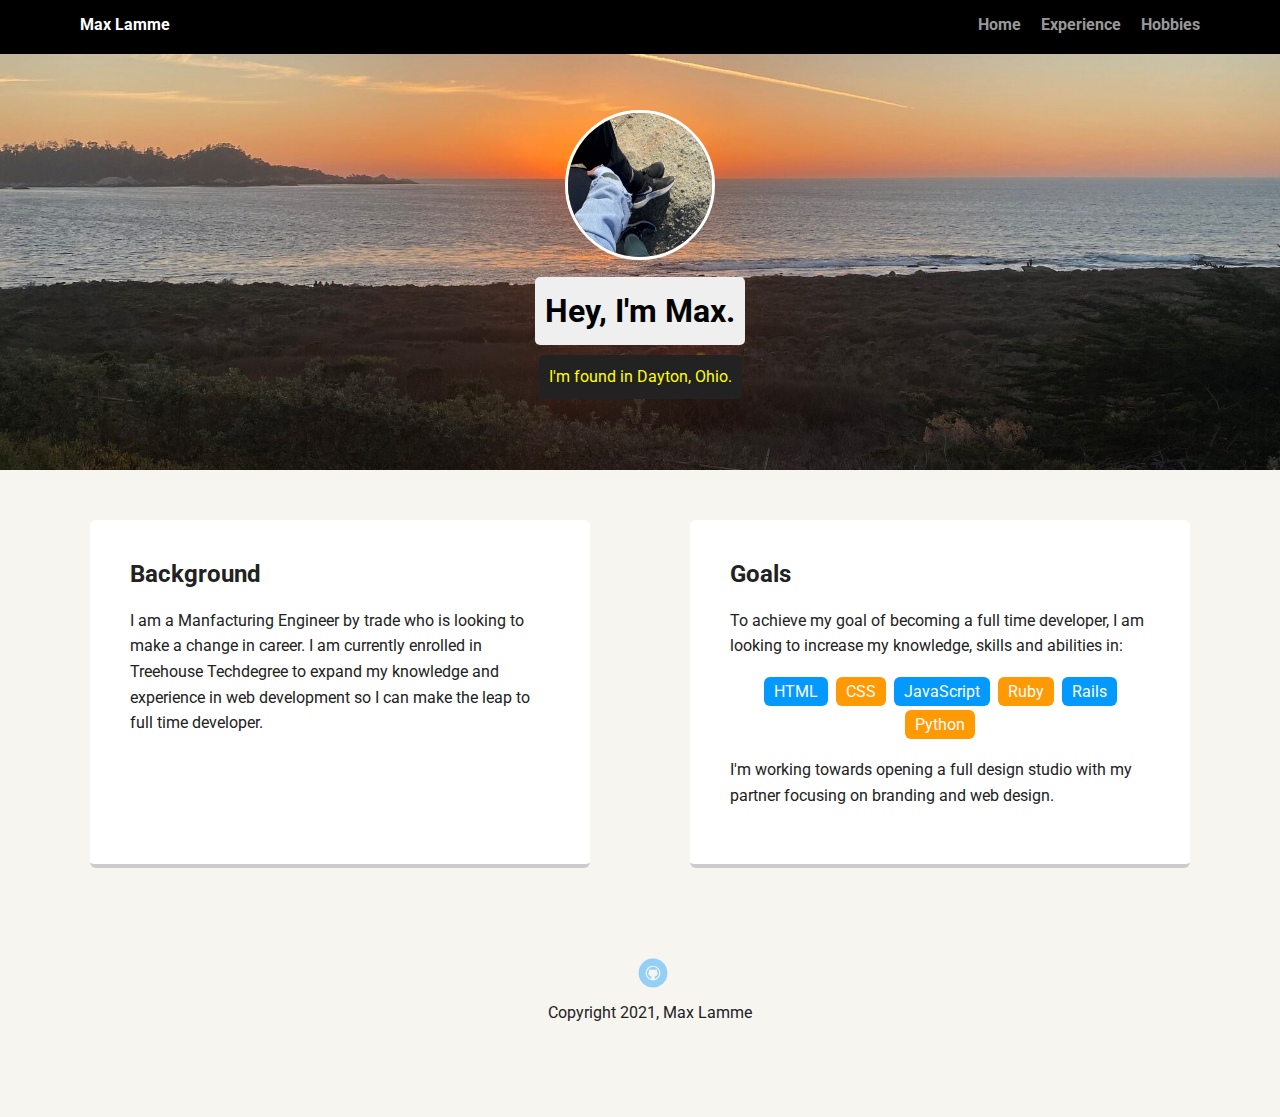
<file: index.html>
<!doctype html>
<html lang="en">
<head>
  <meta charset="utf-8">
  <title>Max Lamme's Profile</title>
  <meta name="viewport" content="width=device-width, initial-scale=1.0">
  <link rel="stylesheet" href="styles.css">
  <link href="https://fonts.googleapis.com/css?family=Muli%7CRoboto:400,300,500,700,900" rel="stylesheet"></head>
  <body>

    <div class="main-nav">
        <ul class="nav">
          <li class="name">Max Lamme</li>
          <li><a href="index.html">Home</a></li>
          <li><a href="experience.html">Experience</a></li>
          <li><a href="hobbies.html">Hobbies</a></li>
        </ul>
    </div>

    <header>
      <img src="images/me.jpg" alt="Image of Max" class="profile-image">
      <h1 class="tag name">Hey, I'm Max.</h1>
      <p class="tag location">I'm found in Dayton, Ohio.</p>
    </header>

    <main class="flex">
      <div class="card">
        <h2>Background</h2>
        <p>I am a Manfacturing Engineer by trade who is looking to make a change in career. I am currently enrolled in Treehouse Techdegree to expand my knowledge and experience in web development so I can make the leap to full time developer.</p>
      </div> 

      <div class="card">
        <h2>Goals</h2>
        <p>To achieve my goal of becoming a full time developer, I am looking to increase my knowledge, skills and abilities in:</p>
        <ul class="skills">
          <li>HTML</li>
          <li>CSS</li>
          <li>JavaScript</li>
          <li>Ruby</li>
          <li>Rails</li>
          <li>Python
          </li>
        </ul>
        <p>I'm working towards opening a full design studio with my partner focusing on branding and web design.</p>
      </div> 

    </main>
    <footer>
      <ul>
        <li><a href="https://github.com/Lammemr" class="social github">Github</a></li>
      </ul>
      <p class="copyright">Copyright 2021, Max Lamme</p>
    </footer>
  </body>
  </html>
</file>
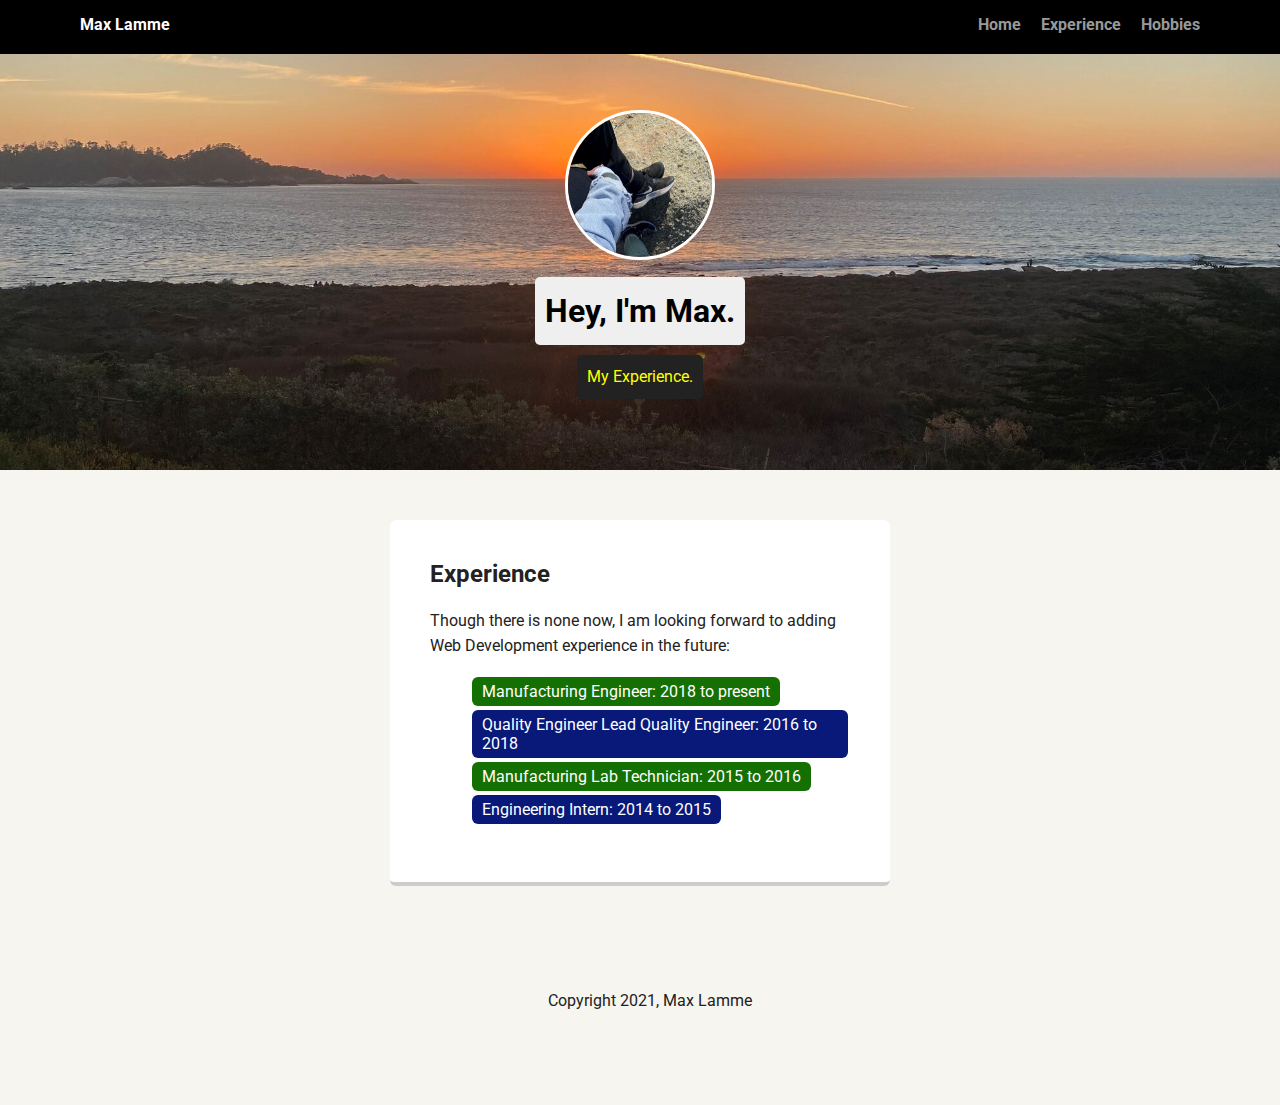
<file: experience.html>
<!doctype html>

<!-- HTML boiler plate copied from index.html file -->
<html lang="en">
<head>
  <meta charset="utf-8">
  <title>Max Lamme's Experience</title>
  <meta name="viewport" content="width=device-width, initial-scale=1.0">
  <link rel="stylesheet" href="styles.css">
  <link href="https://fonts.googleapis.com/css?family=Muli%7CRoboto:400,300,500,700,900" rel="stylesheet"></head>
  <body>

    <div class="main-nav">
        <ul class="nav">
          <li class="name">Max Lamme</li>
          <li><a href="index.html">Home</a></li>
          <li><a href="experience.html">Experience</a></li>
          <li><a href="hobbies.html">Hobbies</a></li>
        </ul>
    </div>

    <header>
      <img src="images/me.jpg" alt="Image of Max" class="profile-image">
      <h1 class="tag name">Hey, I'm Max.</h1>
      <p class="tag location">My Experience.</p>
    </header>

    <main class="flex">
        <div class="card">
            <h2>Experience</h2>
            <p>Though there is none now, I am looking forward to adding Web Development experience in the future:</p>
            <ul class="experience">
              <li>Manufacturing Engineer: 2018 to present</li>
              <li>Quality Engineer Lead Quality Engineer: 2016 to 2018</li>
              <li>Manufacturing Lab Technician: 2015 to 2016</li>
              <li>Engineering Intern: 2014 to 2015</li>
            </ul>
          </div> 

    </main>
    <footer>
      <p class="copyright">Copyright 2021, Max Lamme</p>
    </footer>
  </body>
  </html>
</file>
<file: styles.css>
/* Global Layout Set-up */
* { 
  box-sizing: border-box;
}
  
body {
  margin: 0;
  padding: 0;
  text-align: center;
  font-family: 'Roboto', sans-serif;
  color: #222;
  background: #f7f5f0;
}
/* Link Styles */

a {
  text-decoration: none;
  color: #999;
}
a:hover {
  color: #6633ff;
}

/* Section Styles */

.main-nav {
  width: 100%;
  background: black;
  min-height: 30px;
  padding: 10px;
  position: fixed;
  text-align: center;
}
.nav {
  display: flex;
  justify-content: space-around;
  font-weight: 700;
  list-style-type: none;
  margin: 0 auto;
  padding: 0;
}

.nav .name {
    display: block;
    margin-right: auto;
    color: white;
}
.nav li {
  padding: 5px 10px 10px 10px;
}
.nav a {
  transition: all .5s;
}
.nav a:hover {
  color: white
}

header {
  text-align: center;
  background: url('images/ocean.jpg') no-repeat top center ;
  background-size: cover;
  overflow: hidden;
  padding-top: 60px;
}
header {
  line-height: 1.5;
}
header .profile-image {
  margin-top: 50px;
  width: 150px;
  height: 150px;
  border-radius: 50%;
  border: 3px solid white;
  transition: all .5s;
}
header .profile-image:hover {
  transform: scale(1.2) rotate(5deg);
}
.tag {
  background-color: #efefef;
  color: black;
  padding: 10px;
  border-radius: 5px;
  display: table;
  margin: 10px auto;
} 
.location {
  background-color: #222;
  color: yellow;
}
.card {
  margin: 30px;
  padding: 20px 40px 40px;
  max-width: 500px;
  text-align: left;
  background: #fff;
  border-bottom: 4px solid #ccc;
  border-radius: 6px;
  transition: all .5s;
}
.card:hover {
  border-color: #ff99ff;
}

ul.skills {
  padding: 0;
  text-align: center;
}

.skills li {
  border-radius: 6px;
  display: inline-block;
  background: #ff9904;
  color: white;
  padding: 5px 10px;
  margin: 2px;
}

.skills li:nth-child(odd) {
  background: #0399ff;
}

.experience li {
  border-radius: 6px;
  display: inline-block;
  background: #08197a;
  color: white;
  padding: 5px 10px;
  margin: 2px;
}

.experience li:nth-child(odd) {
  background: #157003;
}

.hobbies li {
  border-radius: 8px;
  padding: 5px 6px;
  margin: 2px;
  color: white;
  font-size: 2em;
  list-style: none;
}
/* chose not to rename images below for credit */
/* image below taken from unsplash.com courtesy of Joel Jasmin, picture size too large - loads slow */
.hobbies #wood {
  text-align: center;
  background: url('images/joel-jasmin-forestbird-xzPMUMDDsfk-unsplash.jpg') no-repeat top center ;
  background-size: cover;
  overflow: hidden;
}

/* image below taken from unsplash.com courtesy of Patrick Hendry, picture size too large - loads slow */
.hobbies #bike {
  text-align: center;
  background: url('images/patrick-hendry-tLg5rJZ3LhU-unsplash.jpg') no-repeat top center ;
  background-size: cover;
  overflow: hidden;
}
/* image below taken from unsplash.com courtesy of Dane Deaner, picture size too large - loads slow */
.hobbies #cooking {
  text-align: center;
  background: url('images/dane-deaner-wkC8EX8y9Mc-unsplash.jpg') no-repeat top center ;
  background-size: cover;
  overflow: hidden;
  color: black;
}

.hobbies-container {
  margin: 0px;
  padding: 20px 30px 30px;
  max-width: 1000px;
  text-align: center;
  background: #fff;
  border-bottom: 4px solid #ccc;
  border-radius: 6px;
  transition: all .5s;
}
.hobbies-container:hover {
  border-color: #2212b3;
}

footer {
  width: 100%;
  min-height: 30px;
  padding: 20px 0 40px 20px;
}

footer .copyright {
  top: -8px;
  font-size: .75em;
}

footer ul {
  list-style-type: none;
  margin: 0;
  padding: 0;
}

footer ul li {
  display: inline-block;
}

a.social {
  display: inline-block;
  text-indent: -9999px;
  margin-left: 5px;
  width: 30px;
  height: 30px;
  background-size: 30px 30px;
  opacity: .4;
  transition: all .5s;
}
a.twitter {
  background-image: url(images/twitter.svg);
}
a.linkedin {
  background-image: url(images/linkedin.svg);
}
a.github {
  background-image: url(images/github.svg);
}
a.social:hover {
  opacity: 1;
}
.clearfix {
  clear: both;
}

/* Styles for larger screens */
@media screen and (min-width: 720px) {
  
  .flex {
      display: -ms-flexbox;      /* TWEENER - IE 10 */
      display: flex; 
      max-width: 1200px;
      -ms-flex-pack: distribute;
      justify-content: space-around;
      margin: 0 auto;
  }

  header {
    min-height: 470px;
  }

  .nav {
    max-width: 1200px;
    padding: 0 30px;
  }


  main {
    padding-top: 20px;
  }

  main p {
    line-height: 1.6em;
  }

  footer {
    font-size: 1.3em;
    max-width: 1200px;
    margin: 40px auto;
  }

}
</file>
